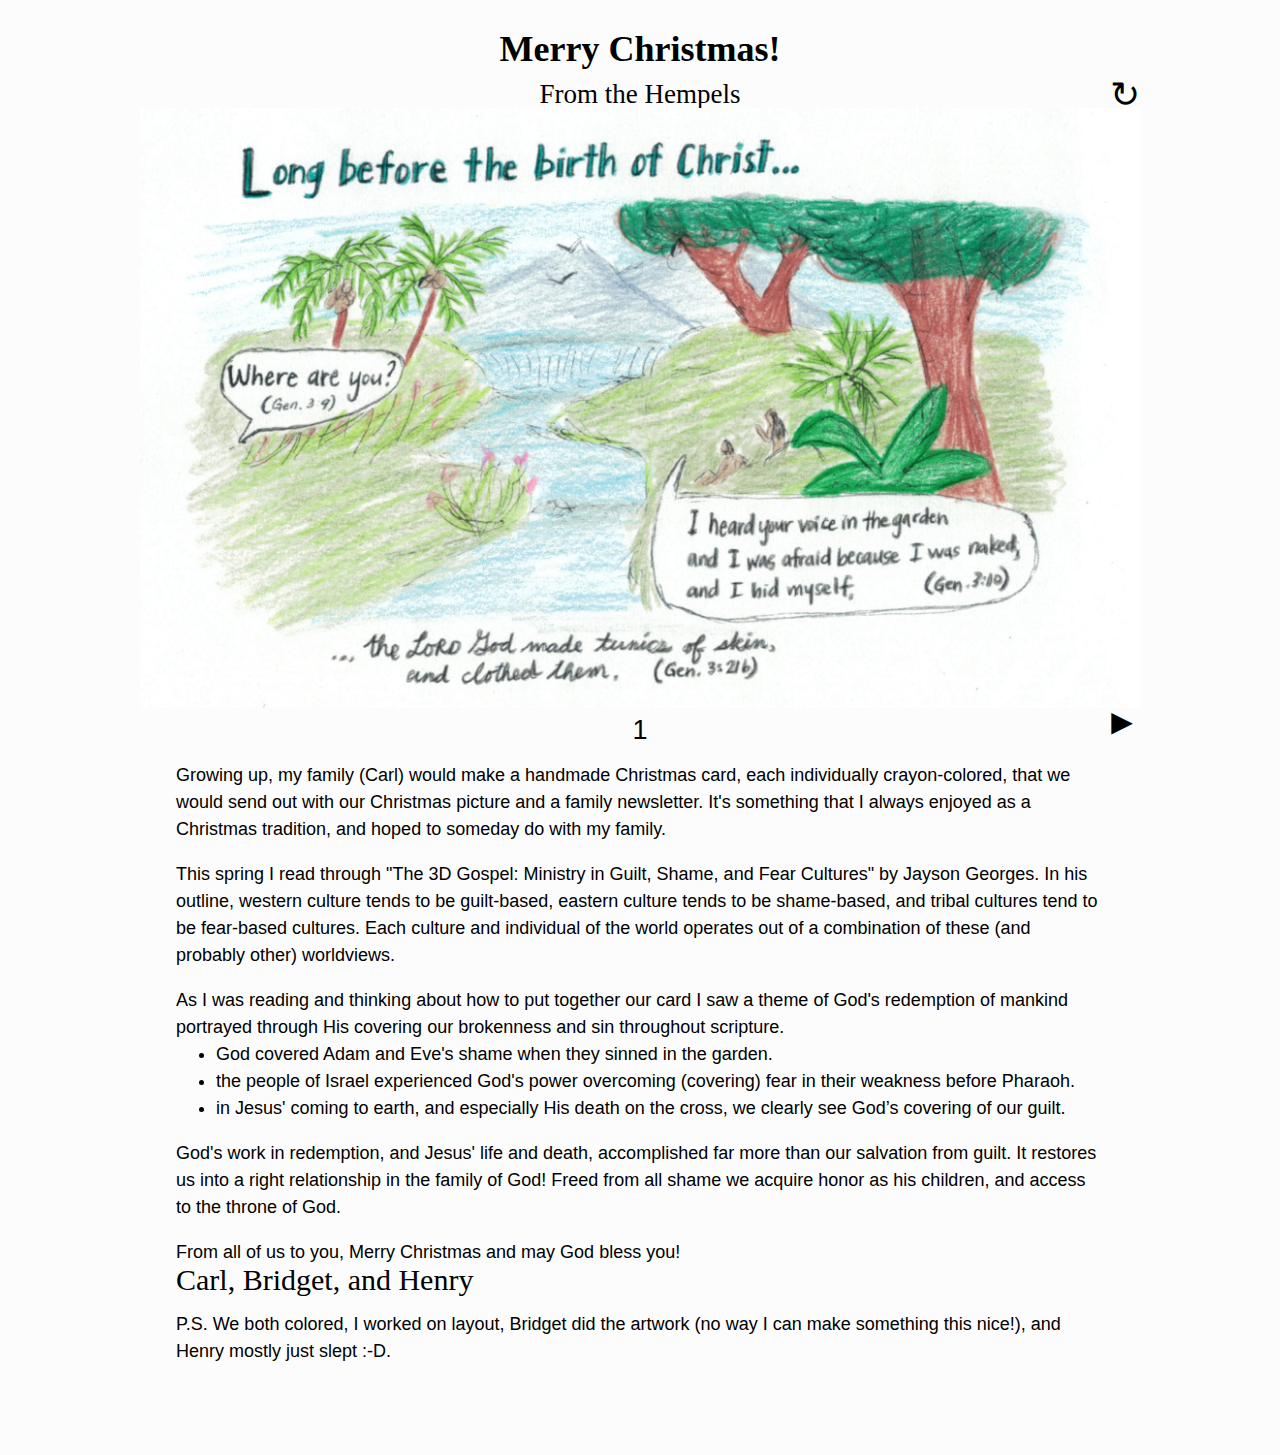
<file: ChristmasCard2020/index.html>
<!DOCTYPE html>
<html lang="en">
	<head>
    <script src="jquery-3.5.1.min.js"></script>
    <script src="turn.min.js"></script>
    <link rel="stylesheet" type="text/css" href="basic.css">

	  <meta name="viewport" content="width=device-width, initial-scale=1.0">
	</head>
	<body>
		<div style="position: relative;">
			<h1 style="font-family: 'Bradley Hand', 'Brush Script MT', 'Luminari', cursive; margin: 1em auto 0 auto; width: max-content; font-size:2rem;">Merry Christmas!</h1>
			<h2 style="font-family: 'Bradley Hand', 'Brush Script MT', 'Luminari', cursive; font-weight: lighter; margin: 1rem auto 0 auto; width: max-content; font-size: 1.5rem">From the Hempels</h2>
			<span style="position:absolute; bottom: 0; right: max((100vw - 1000px - 2em)/2, 0px); margin: 0 1em; font-size: 2rem; cursor: pointer;" onclick="loadImages();">↻</span>
		</div>
		<div id="flipbook-container">
			<div id="flipbook">
				<div><img id="one" width="100%"></div>
				<div><img id="two" width="100%"></div>
				<div><img id="three" width="100%"></div>
				<div><img id="four" width="100%"></div>
			</div>
			<div style="display: flex;"><span id="left" class="hide" onclick="$('#flipbook').turn('previous');" style="font-size: 2rem; cursor: pointer"> ◄ </span><span id="pageNum" style="margin: 0 auto 0 auto; font-size: 1.5rem; padding-top: .5rem;">1</span><span id="right" onclick="$('#flipbook').turn('next');" style="font-size: 2rem; cursor: pointer"> ► </span></div>
		</div>
		<div style="width: min(100vw, 1000px); margin: 0 auto 2rem auto; font-size: 1rem; padding: 0 2rem 2rem 2rem; ">
			<p>Growing up, my family (Carl) would make a handmade Christmas card, each individually crayon-colored, that we would send out with our Christmas picture and a family newsletter. It's something that I always enjoyed as a Christmas tradition, and hoped to someday do with my family.</p>
			<p>This spring I read through "The 3D Gospel: Ministry in Guilt, Shame, and Fear Cultures" by Jayson Georges.  In his outline, western culture tends to be guilt-based, eastern culture tends to be shame-based, and tribal cultures tend to be fear-based cultures. Each culture and individual of the world operates out of a combination of these (and probably other) worldviews.</p>
			<p style="margin-bottom: 0;">As I was reading and thinking about how to put together our card I saw a theme of God's redemption of mankind portrayed through His covering our brokenness and sin throughout scripture.</p>
			<ul style="margin-top: 0;">
				<li>
				  God covered Adam and Eve's shame when they sinned in the garden. 
				</li>
				<li>
					the people of Israel experienced God's power overcoming (covering) fear in their weakness before Pharaoh. 
				</li>
				<li>
				in Jesus' coming to earth, and especially His death on the cross, we clearly see God’s covering of our guilt.
				</li>
			</ul>
			<p>God's work in redemption, and Jesus' life and death, accomplished far more than our salvation from guilt.  It restores us into a right relationship in the family of God!  Freed from all shame we acquire honor as his children, and access to the throne of God.</p>

			<p>
				From all of us to you, 
				Merry Christmas and may God bless you! 
				<span style="font-family: 'Bradley Hand', 'Brush Script MT', 'Luminari', cursive; display: block; font-size: 30px;">
					Carl, Bridget, and Henry
				</span>
			<p>
				P.S. We both colored, I worked on layout, Bridget did the artwork (no way I can make something this nice!), and Henry mostly just slept :-D.
			</p>
		</div>

		<script type="text/javascript">
			$("#flipbook").turn({
				autoCenter: true
			});
			$(window).resize(function() {
				let view_width = Math.min($(window).width() - 50, 1000);
		    $("#flipbook").turn("display", "single");
				$("#flipbook").turn("size", view_width, view_width*.6);
			});
			$("#flipbook").bind("turning", function(event, page, view) {
			  $('#pageNum').text(page);
			  $('.hide').removeClass('hide');
			  if(page == 1){
          $('#left').addClass('hide');
			  }
			  if(page == 4){
			  	$('#right').addClass('hide');
			  }
			});
			$(window).resize();
			let setNum = getRandomInt(5);

			function loadImages(){
				let newSetNum = getRandomInt(5);
				if(newSetNum == setNum){
					newSetNum = getRandomInt(5);
					if(newSetNum == setNum){
						newSetNum = getRandomInt(5);
					}
				}
				setNum = newSetNum;
	      console.log(setNum);
	      $('#one')[0].src = setNum + '-1.jpg';
	      $('#two')[0].src = setNum + '-2.jpg';
	      $('#three')[0].src = setNum + '-3.jpg';
	      $('#four')[0].src = setNum + '-4.jpg';
			}

			function getRandomInt(max) {
			  return Math.floor(Math.random() * Math.floor(max));
			}	
			loadImages();
		</script>
	</body>
</html>
</file>
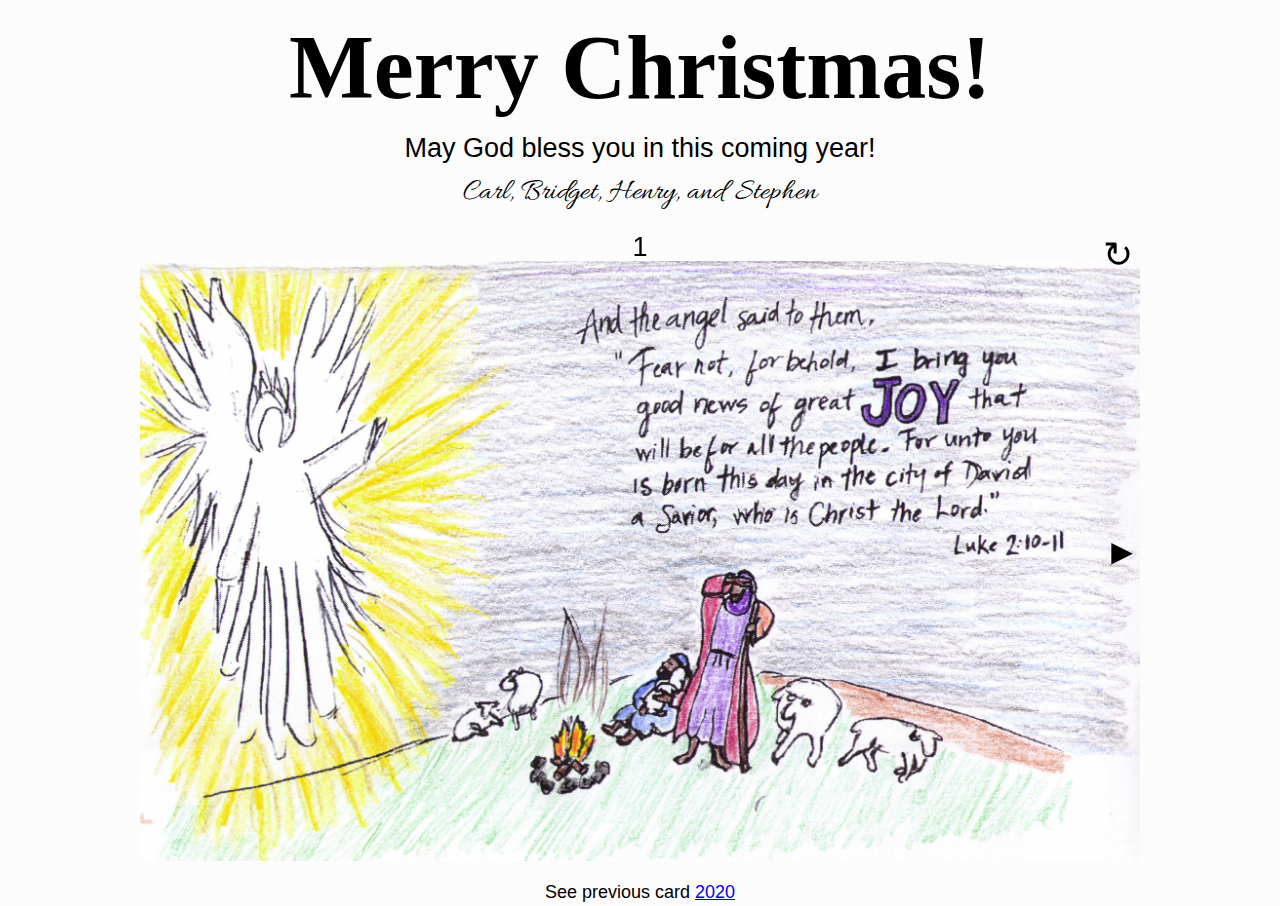
<file: ChristmasCard2022/index.html>
<!DOCTYPE html>
<html lang="en">
	<head>
    <script src="../ChristmasCard2020/jquery-3.5.1.min.js"></script>
    <script src="../ChristmasCard2020/turn.min.js"></script>
    <link rel="stylesheet" type="text/css" href="basic.css">
    <title>Merry Christmas! 2022</title>

    <link rel="preconnect" href="https://fonts.googleapis.com">
		<link rel="preconnect" href="https://fonts.gstatic.com" crossorigin>
		<link href="https://fonts.googleapis.com/css2?family=Allura&display=swap" rel="stylesheet"> 

	  <meta name="viewport" content="width=device-width, initial-scale=1.0">
	</head>
	<body class="page1">
		<div style="position: relative;">
			<h1 style="font-family: serif; margin: 3rem auto; width: max-content; font-size:min(5rem, 11vw);">Merry Christmas!</h1>
			<div style="width: min(100vw, 1000px); margin: 0 auto; font-size: 1.5rem; padding: 0 1rem; ">
				<p style="text-align: center; font-size: 1.5rem">
					May God bless you in this coming year! 
					<span style="font-family: 'Allura', cursive; text-align: center; display: block; font-size: 30px; margin:1rem 0">
						Carl, Bridget, Henry, and Stephen
					</span>
				</p>
			</div>
		</div>
		<div id="flipbook-container">
			<br>
			<div id="flipbook">
				<div><img id="one" width="100%"></div>
				<div><img id="two" width="100%"></div>
				<div><img id="three" width="100%"></div>
				<div><img id="four" width="100%"></div>
			</div>
			<span id="changeImages" style="position:absolute; top: 0.4rem; right: 0.4rem; font-size: 2rem; cursor: pointer; z-index:200" onclick="loadImages();">↻</span>
			<div style="display: flex; position: absolute; top: 3rem; right: 0; left: 0; bottom: 0;">
				<span id="left" class="hide" onclick="$('#flipbook').turn('previous');" style="font-size: 2rem; cursor: pointer"> ◄ </span>
				<span id="pageNum" style="margin: 0 auto 0 auto; font-size: 1.5rem;">1</span>
				<span id="right" onclick="$('#flipbook').turn('next');" style="font-size: 2rem; cursor: pointer"> ► </span></div>
			<p id="page2">That news of a savior is an incredible promise to my weary heart.  And a command follows this good news: to preach that joyous good news every day into our own hearts.</p>
			<p id="page3">Our hearts will want to run away to grumble or wallow in self-pity or spew livid rebuttals because to rejoice means to die.  To remind ourselves that a savior has come is to remember that we need saving -  that we are dead and helpless without him.<br><br>But we can also remember that Jesus died first.</p>
			<p id="page4">Jesus took the sting of death so that when we die our little deaths, we can have the hope of His resurrected power working in us.</p>
		</div>
		<div class="centered" style="margin-top:1rem">
			See previous card <a href="../ChristmasCard2020/index.html">2020</a>
		</div>
		<script type="text/javascript">
			$("#flipbook").turn({
				autoCenter: true
			});
			$(window).resize(function() {
				let windowWidth = $(window).width();
				let windowHeight = $(window).height();

        if(windowWidth*.6 > windowHeight) {
        	windowWidth = windowHeight/0.6;
        }

				let view_width = Math.min(windowWidth, 1000);
		    $("#flipbook").turn("display", "single");
				$("#flipbook").turn("size", view_width, view_width*.6);
			});
			$("#flipbook").bind("turning", function(event, page, view) {
			  $('#pageNum').text(page);
			  $('body')[0].setAttribute('class', 'page'+page);
			  $('.hide').removeClass('hide');
			  if(page == 1){
          $('#left').addClass('hide');
			  }
			  if(page == 4){
			  	$('#right').addClass('hide');
			  }
			});
			$(window).resize();
			let setNum = getRandomInt(6);

			function loadImages(){
				let newSetNum = getRandomInt(6);
				if(newSetNum == setNum){
					newSetNum = getRandomInt(6);
					if(newSetNum == setNum){
						newSetNum = getRandomInt(6);
					}
				}
				setNum = newSetNum;
	      console.log(setNum);
	      $('#one')[0].src = setNum + '-1.jpg';
	      $('#two')[0].src = setNum + '-2.jpg';
	      $('#three')[0].src = setNum + '-3.jpg';
	      $('#four')[0].src = setNum + '-4.jpg';
			}

			function getRandomInt(max) {
			  return Math.floor(Math.random() * Math.floor(max));
			}	
			loadImages();
		</script>
	</body>
</html>
</file>
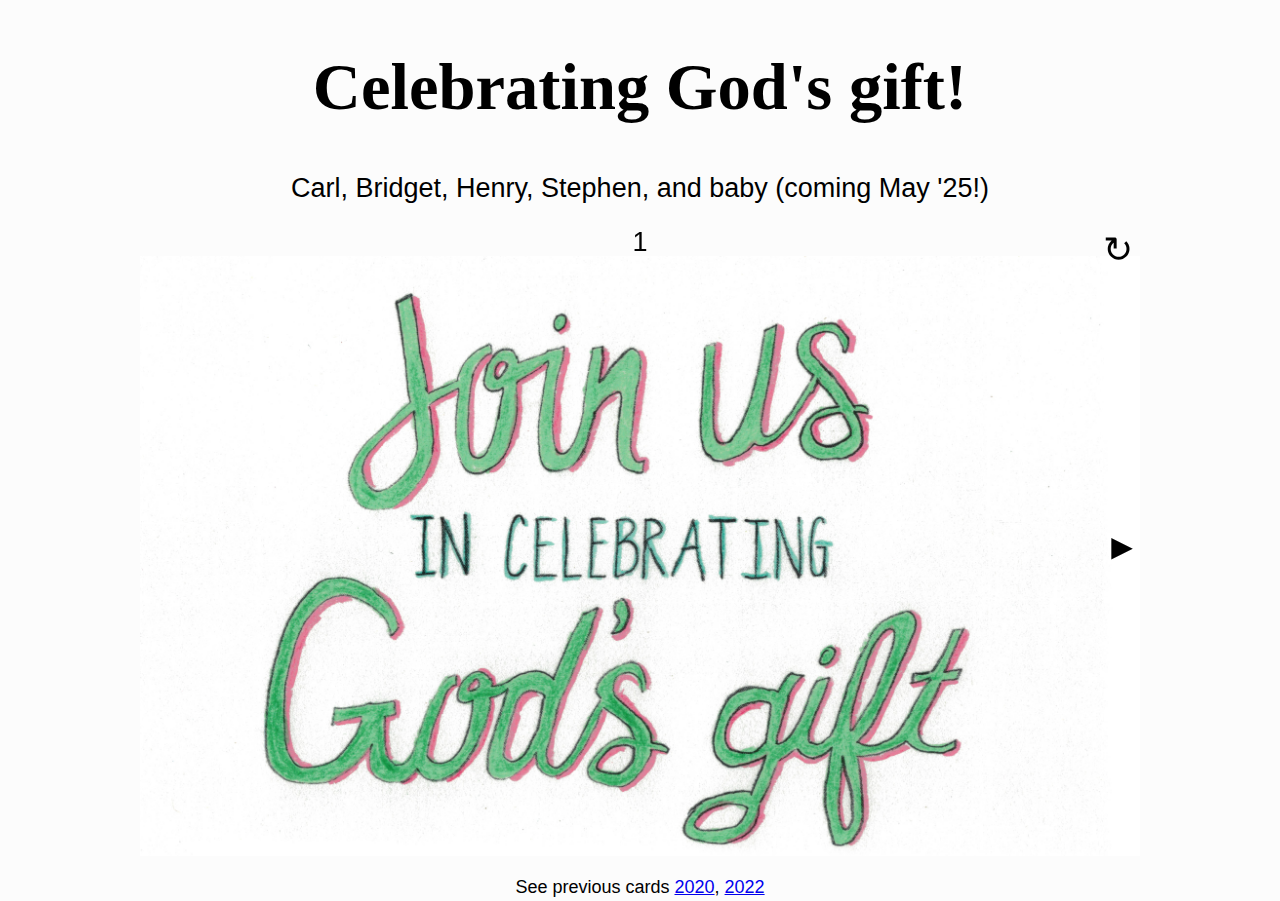
<file: ChristmasCard2024/index.html>
<!DOCTYPE html>
<html lang="en">
	<head>
    <script src="../ChristmasCard2020/jquery-3.5.1.min.js"></script>
    <script src="../ChristmasCard2020/turn.min.js"></script>
    <link rel="stylesheet" type="text/css" href="basic.css">
    <title>Merry Christmas! 2024</title>

    <link rel="preconnect" href="https://fonts.googleapis.com">
		<link rel="preconnect" href="https://fonts.gstatic.com" crossorigin>
		<link href="https://fonts.googleapis.com/css2?family=Allura&display=swap" rel="stylesheet"> 

	  <meta name="viewport" content="width=device-width, initial-scale=1.0">
	</head>
	<body class="page1">
		<div style="position: relative;">
			<h1 style="font-family: serif; margin: 3rem auto; width: calc(100vw - 2rem); font-size:clamp(2.5rem, 5rem, 5.2vw);line-height: 1em; text-align: center;">Celebrating God's gift!</h1>
			<div style="width: min(100vw, 1000px); margin: 0 auto; font-size: 1.5rem; padding: 0 1rem; ">
				<p style="text-align: center; font-size: 1.5rem">
						Carl, Bridget, Henry, Stephen, and baby (coming May '25!)
				</p>
			</div>
		</div>
		<div id="flipbook-container">
			<br>
			<div id="flipbook">
				<div><img id="one" width="100%"></div>
				<div><img id="two" width="100%"></div>
				<div><img id="three" width="100%"></div>
				<div><img id="four" width="100%"></div>
			</div>
			<span id="changeImages" style="position:absolute; top: 0.4rem; right: 0.4rem; font-size: 2rem; cursor: pointer; z-index:200" onclick="loadImages();">↻</span>
			<div style="display: flex; position: absolute; top: 3rem; right: 0; left: 0; bottom: 0;">
				<span id="left" class="hide" onclick="$('#flipbook').turn('previous');" style="font-size: 2rem; cursor: pointer"> ◄ </span>
				<span id="pageNum" style="margin: 0 auto 0 auto; font-size: 1.5rem;">1</span>
				<span id="right" onclick="$('#flipbook').turn('next');" style="font-size: 2rem; cursor: pointer"> ► </span></div>
			<p id="page2">That news of a savior is an incredible promise to my weary heart.  And a command follows this good news: to preach that joyous good news every day into our own hearts.</p>
			<p id="page3">Our hearts will want to run away to grumble or wallow in self-pity or spew livid rebuttals because to rejoice means to die.  To remind ourselves that a savior has come is to remember that we need saving -  that we are dead and helpless without him.<br><br>But we can also remember that Jesus died first.</p>
			<p id="page4">Jesus took the sting of death so that when we die our little deaths, we can have the hope of His resurrected power working in us.</p>
		</div>
		<div class="centered" style="margin-top:1rem">
			See previous cards <a href="../ChristmasCard2020/index.html">2020</a>, <a href="../ChristmasCard2022/index.html">2022</a>
		</div>
		<script type="text/javascript">
			$("#flipbook").turn({
				autoCenter: true
			});
			$(window).resize(function() {
				let windowWidth = $(window).width();
				let windowHeight = $(window).height();

        if(windowWidth*.6 > windowHeight) {
        	windowWidth = windowHeight/0.6;
        }

				let view_width = Math.min(windowWidth, 1000);
		    $("#flipbook").turn("display", "single");
				$("#flipbook").turn("size", view_width, view_width*.6);
			});
			$("#flipbook").bind("turning", function(event, page, view) {
			  $('#pageNum').text(page);
			  $('body')[0].setAttribute('class', 'page'+page);
			  $('.hide').removeClass('hide');
			  if(page == 1){
          $('#left').addClass('hide');
			  }
			  if(page == 4){
			  	$('#right').addClass('hide');
			  }
			});
			$(window).resize();
			let setNum = getRandomInt(7);

			function loadImages(){
				let newSetNum = getRandomInt(7);
				if(newSetNum == setNum){
					newSetNum = getRandomInt(7);
					if(newSetNum == setNum){
						newSetNum = getRandomInt(7);
					}
				}
				setNum = newSetNum;
	      console.log(setNum);
	      $('#one')[0].src = setNum + '-1.jpg';
	      $('#two')[0].src = setNum + '-2.jpg';
	      $('#three')[0].src = setNum + '-3.jpg';
	      $('#four')[0].src = setNum + '-4.jpg';
			}

			function getRandomInt(max) {
			  return Math.floor(Math.random() * Math.floor(max));
			}	
			loadImages();
		</script>
	</body>
</html>
</file>
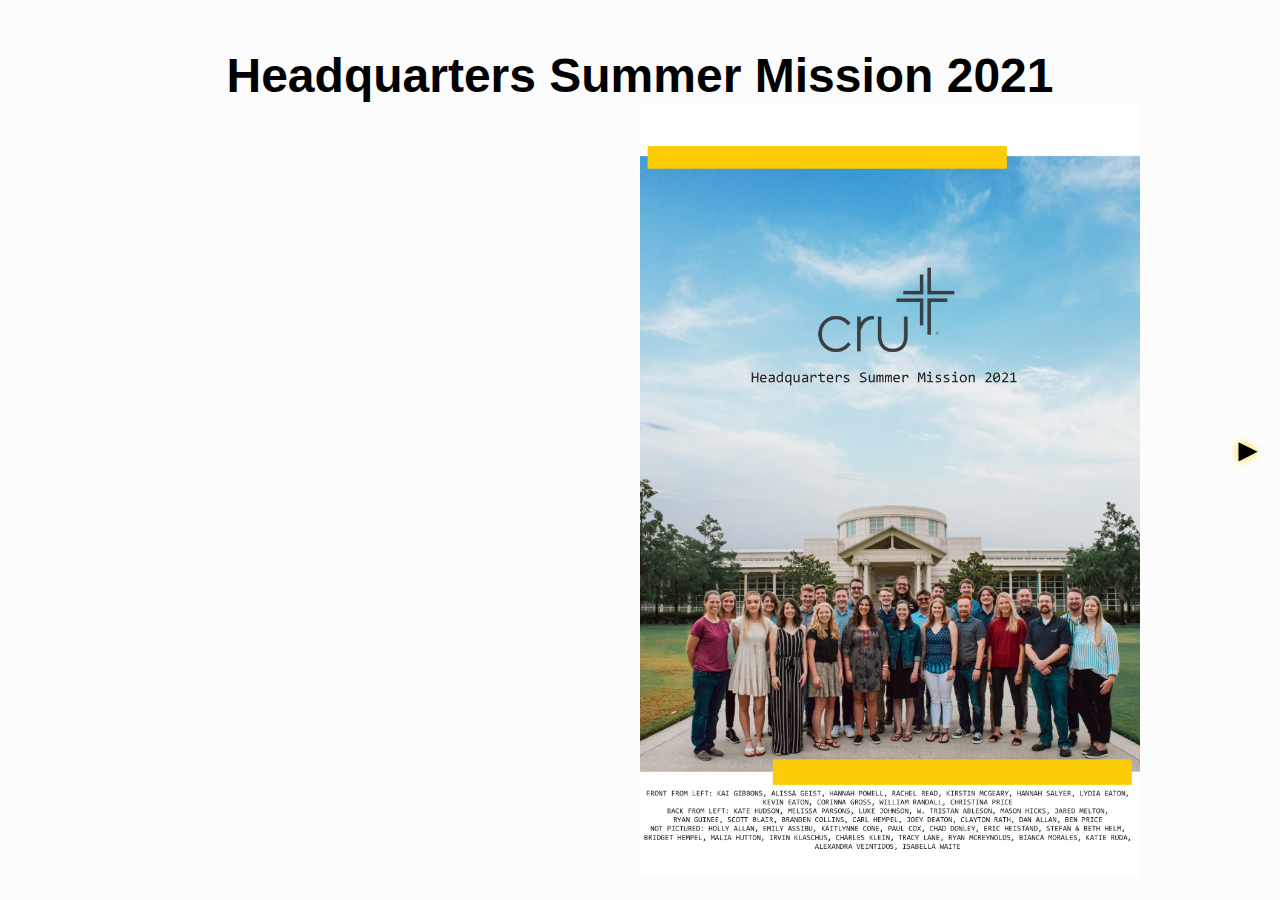
<file: HQSMIN21/index.html>
<!DOCTYPE html>
<html lang="en">
	<head>
    <script src="jquery-3.5.1.min.js"></script>
    <script src="turn.min.js"></script>
    <link rel="stylesheet" type="text/css" href="basic.css">

	  <meta name="viewport" content="width=device-width, initial-scale=1.0">
	</head>
	<body>
		<div style="position: relative; padding-left: 1rem; padding-right: 1rem;text-align: center;">
			<h1 style="font-family: 'Source Sans Pro', sans-serif; margin: 1em auto 0 auto; font-size: 3rem; font-weight: 600; display:inline-block; text-align: left;">Headquarters Summer Mission 2021</h1>
		</div>
		<div id="flipbook-container">
			<div id="flipbook">
				<div><img src="02.jpg" width="100%"></div>
				<div><img src="03.jpg" width="100%"></div>
				<div><img src="04.jpg" width="100%"></div>

				<div><img src="05.jpg" width="100%"></div>
				<div><img src="06.jpg" width="100%"></div>
				<div><img src="07.jpg" width="100%"></div>
				<div><img src="08.jpg" width="100%"></div>

				<div><img src="09.jpg" width="100%"></div>
				<div><img src="10.jpg" width="100%"></div>
				<div><img src="11.jpg" width="100%"></div>
				<div><img src="12.jpg" width="100%"></div>
				<div><img src="01.jpg" width="100%"></div>
			</div>
			<div style="display: flex; position: fixed; left:0; right:0; bottom:25vh; top:25vh" id="buttons">
				<div id="left" class="hide" onclick="$('#flipbook').turn('previous');" style="font-size: 2rem; cursor: pointer; width: 2rem; line-height: 50vh; text-align: center; margin-left: 1rem;"> ◄ </div>
				<div style="margin-right:auto; margin-left:auto"></div>
				<div id="right" onclick="$('#flipbook').turn('next');" style="font-size: 2rem; cursor: pointer; width: 2rem; line-height: 50vh; text-align: center; margin-right: 1rem;"> ► </div>
			</div>
		</div>

		<script type="text/javascript">
			$("#flipbook").turn({
				autoCenter: false
			});
			$(window).resize(function() {
				let view_width = Math.min($(window).width() - 50, 1000);
				let view_height = $(window).height() - 150;

				if(window.innerHeight > window.innerWidth){
			    $("#flipbook").turn("display", "single");
					$("#flipbook").turn("size", view_width, Math.max(view_height,view_width*1.55));
				}
				else {
			    $("#flipbook").turn("display", "double");
					$("#flipbook").turn("size", view_width, Math.max(view_height,view_width/2*1.55));
				}
			});
			$("#flipbook").bind("turning", function(event, page, view) {
			  $('#pageNum').text(page);
			  $('.hide').removeClass('hide');
			  if(page == 1){
          $('#left').addClass('hide');
			  }
			  if(page == 12){
			  	$('#right').addClass('hide');
			  }
			});
			$(window).resize();

		</script>
	</body>
</html>
</file>
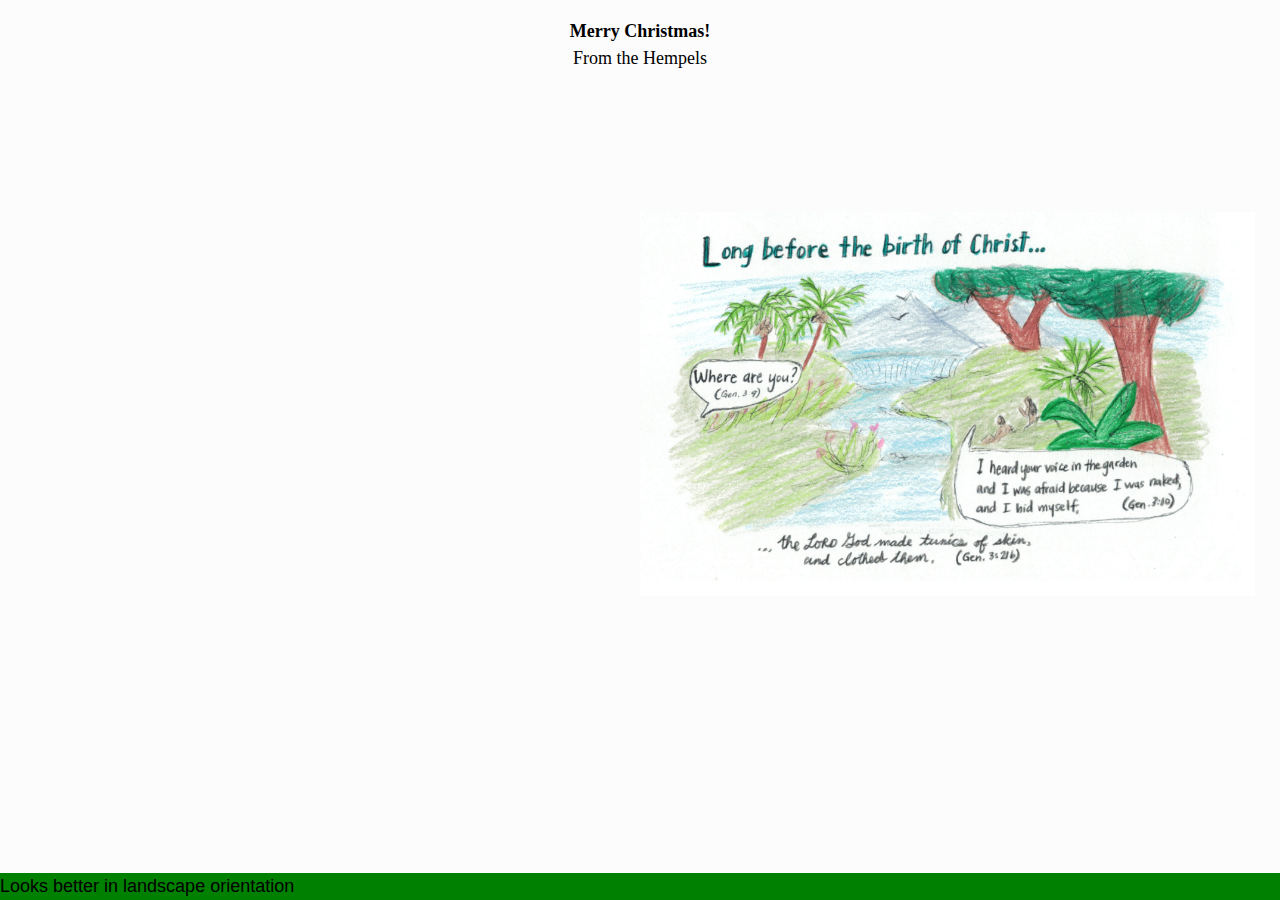
<file: ChristmasCard2020/ChristmasCard2020.html>
<!DOCTYPE html>
<html lang="en">
	<head>
    <script src="jquery-3.5.1.min.js"></script>
    <script src="turn.min.js"></script>
    <link rel="stylesheet" type="text/css" href="basic.css">

	  <meta name="viewport" content="width=device-width, initial-scale=1.0">
	</head>
	<body style="display:flex; height: 100vh; flex-direction: column;">
		<span style="flex: 25px 1 1;">
			<h1 style="font-family: cursive; margin: 1em auto 0 auto; width: max-content;">Merry Christmas!</h1>
			<h3 style="font-family: cursive; font-weight: lighter; margin: 0 auto 1em auto; width: max-content;">From the Hempels</h3>
		</span>
		<div id="flipbook-container" style="flex: 100px 3 1;">
			<div id="flipbook">
				<div><img src="CCF12182020-1.jpg" width="100%"></div>
				<div><img src="CCF12182020-2.jpg" width="100%"></div>
				<div><img src="CCF12182020-3.jpg" width="100%"></div>
				<div><img src="CCF12182020-4.jpg" width="100%"></div>
			</div>
		</div>

    <div style="background-color: green;">
			<div id="showPortrait">Looks better in landscape orientation</div>
		</div>

		<script type="text/javascript">
			$("#flipbook").turn({
				autoCenter: false
			});
			$(window).resize(function() {
				$("#flipbook").turn("size", $(window).width() - 50, $(window).width()*.3);
				if(window.innerHeight > window.innerWidth){
			    $('#showPortrait').addClass('show');
				}
				else {
			    $('#showPortrait').removeClass('show');
				}
			});
			$(window).resize();
		</script>
	</body>
</html>
</file>
<file: ChristmasCard2020/basic.css>
/* Basic sample */
* {
	box-sizing: border-box;
	font-family: helvetica;
	font-size: 18px;
	line-height: 1.5rem;
}
body{
	background-color:#fcfcfc;
	margin:0;
	padding:0;
}
#flipbook-container {
	margin-left: auto;
	margin-right: auto;
	width: min-content;
	overflow: hidden;
}
.flipbook-viewport{
	overflow:hidden;
	width:100%;
	height:100%;
}

.flipbook-viewport .container{
	position:absolute;
	top:50%;
	left:50%;
	margin:auto;
}

.flipbook-viewport .flipbook{
	width:922px;
	height:600px;
	left:-461px;
	top:-300px;
}
.page {
	background-color: white !important;
}
.hide {
	opacity: 0;
	pointer-events: none;
}
.flipbook-viewport .page{
	width:461px;
	height:600px;
	background-color:white;
	background-repeat:no-repeat;
	background-size:100% 100%;
}

.flipbook .page{
	-webkit-box-shadow:0 0 20px rgba(0,0,0,0.2);
	-moz-box-shadow:0 0 20px rgba(0,0,0,0.2);
	-ms-box-shadow:0 0 20px rgba(0,0,0,0.2);
	-o-box-shadow:0 0 20px rgba(0,0,0,0.2);
	box-shadow:0 0 20px rgba(0,0,0,0.2);
}

.flipbook-viewport .page img{
	-webkit-touch-callout: none;
	-webkit-user-select: none;
	-khtml-user-select: none;
	-moz-user-select: none;
	-ms-user-select: none;
	user-select: none;
	margin:0;
}

.flipbook-viewport .shadow{
	-webkit-transition: -webkit-box-shadow 0.5s;
	-moz-transition: -moz-box-shadow 0.5s;
	-o-transition: -webkit-box-shadow 0.5s;
	-ms-transition: -ms-box-shadow 0.5s;

	-webkit-box-shadow:0 0 20px #ccc;
	-moz-box-shadow:0 0 20px #ccc;
	-o-box-shadow:0 0 20px #ccc;
	-ms-box-shadow:0 0 20px #ccc;
	box-shadow:0 0 20px #ccc;
}
</file>
<file: ChristmasCard2022/basic.css>
/* Basic sample */
* {
	box-sizing: border-box;
	font-family: helvetica;
	font-size: 18px;
	line-height: 1.5rem;
}
body{
	background-color:#fcfcfc;
	margin:0;
	padding:0;
}
#flipbook-container,
.centered {
	margin-left: auto;
	margin-right: auto;
	width: max-content;
	overflow: hidden;
	position: relative;
}
.flipbook-viewport{
	overflow:hidden;
	width:100%;
	height:100%;
}

.flipbook-viewport .container{
	position:absolute;
	top:50%;
	left:50%;
	margin:auto;
}

.flipbook-viewport .flipbook{
	width:922px;
	height:600px;
	left:-461px;
	top:-300px;
}
.page {
	background-color: white !important;
}
.hide {
	opacity: 0;
	pointer-events: none;
}
.flipbook-viewport .page{
	width:461px;
	height:600px;
	background-color:white;
	background-repeat:no-repeat;
	background-size:100% 100%;
}

.flipbook .page{
	-webkit-box-shadow:0 0 20px rgba(0,0,0,0.2);
	-moz-box-shadow:0 0 20px rgba(0,0,0,0.2);
	-ms-box-shadow:0 0 20px rgba(0,0,0,0.2);
	-o-box-shadow:0 0 20px rgba(0,0,0,0.2);
	box-shadow:0 0 20px rgba(0,0,0,0.2);
}
#right, #left {
	padding-top: 25%;
	padding-bottom: 25%;
	z-index: 20;
}
#pageNum {
	position: relative;
	top: -3rem;
	z-index: 20;
}
 
#page1, #page2, #page3, #page4 {
	background-color: lightgray;
	border-bottom-right-radius: 1rem;
	border-bottom-left-radius: 1rem;
	display: none;
}
/* The animation code */
@keyframes scale {
  from {transform: scale(1); color: black}
  to {transform: scale(1.2); color: green}
}
@keyframes rotation {
  from {transform: rotate(0deg) scale(1); color: black}
  to {transform: rotate(90deg) scale(1.7); color: green}
}

#right:hover,
#left:hover,
.page1 #right {
	animation-name: scale;
  animation-duration: 2s;
  animation-timing-function: ease-in-out;
  animation-play-state: running;
  animation-direction: alternate;
  animation-iteration-count: infinite;
}

#changeImages:hover,
.page4 #changeImages {
	animation-name: rotation;
  animation-duration: 2s;
  animation-timing-function: ease-in-out;
  animation-play-state: running;
  animation-direction: alternate;
  animation-iteration-count: infinite;
}

.page1 #page1, .page2 #page2, .page3 #page3, .page4 #page4 {
	display: block;
	padding: 1rem;
	margin: 0;
  max-width: min(100vw, 1000px);
}

.flipbook-viewport .page img{
	-webkit-touch-callout: none;
	-webkit-user-select: none;
	-khtml-user-select: none;
	-moz-user-select: none;
	-ms-user-select: none;
	user-select: none;
	margin:0;
}

.flipbook-viewport .shadow{
	-webkit-transition: -webkit-box-shadow 0.5s;
	-moz-transition: -moz-box-shadow 0.5s;
	-o-transition: -webkit-box-shadow 0.5s;
	-ms-transition: -ms-box-shadow 0.5s;

	-webkit-box-shadow:0 0 20px #ccc;
	-moz-box-shadow:0 0 20px #ccc;
	-o-box-shadow:0 0 20px #ccc;
	-ms-box-shadow:0 0 20px #ccc;
	box-shadow:0 0 20px #ccc;
}
</file>
<file: ChristmasCard2024/basic.css>
/* Basic sample */
* {
	box-sizing: border-box;
	font-family: helvetica;
	font-size: 18px;
	line-height: 1.5rem;
}
body{
	background-color:#fcfcfc;
	margin:0;
	padding:0;
}
#flipbook-container,
.centered {
	margin-left: auto;
	margin-right: auto;
	width: max-content;
	overflow: hidden;
	position: relative;
}
.flipbook-viewport{
	overflow:hidden;
	width:100%;
	height:100%;
}

.flipbook-viewport .container{
	position:absolute;
	top:50%;
	left:50%;
	margin:auto;
}

.flipbook-viewport .flipbook{
	width:922px;
	height:600px;
	left:-461px;
	top:-300px;
}
.page {
	background-color: white !important;
}
.hide {
	opacity: 0;
	pointer-events: none;
}
.flipbook-viewport .page{
	width:461px;
	height:600px;
	background-color:white;
	background-repeat:no-repeat;
	background-size:100% 100%;
}

.flipbook .page{
	-webkit-box-shadow:0 0 20px rgba(0,0,0,0.2);
	-moz-box-shadow:0 0 20px rgba(0,0,0,0.2);
	-ms-box-shadow:0 0 20px rgba(0,0,0,0.2);
	-o-box-shadow:0 0 20px rgba(0,0,0,0.2);
	box-shadow:0 0 20px rgba(0,0,0,0.2);
}
#right, #left {
	padding-top: 25%;
	padding-bottom: 25%;
	z-index: 20;
}
#pageNum {
	position: relative;
	top: -3rem;
	z-index: 20;
}
 
#page1, #page2, #page3, #page4 {
	background-color: lightgray;
	border-bottom-right-radius: 1rem;
	border-bottom-left-radius: 1rem;
	display: none;
}
/* The animation code */
@keyframes scale {
  from {transform: scale(1); color: black}
  to {transform: scale(1.2); color: green}
}
@keyframes rotation {
  from {transform: rotate(0deg) scale(1); color: black}
  to {transform: rotate(90deg) scale(1.7); color: green}
}

#right:hover,
#left:hover,
.page1 #right {
	animation-name: scale;
  animation-duration: 2s;
  animation-timing-function: ease-in-out;
  animation-play-state: running;
  animation-direction: alternate;
  animation-iteration-count: infinite;
}

#changeImages:hover,
.page4 #changeImages {
	animation-name: rotation;
  animation-duration: 2s;
  animation-timing-function: ease-in-out;
  animation-play-state: running;
  animation-direction: alternate;
  animation-iteration-count: infinite;
}

/*.page1 #page1, .page2 #page2, .page3 #page3, .page4 #page4 {
	display: block;
	padding: 1rem;
	margin: 0;
}*/

.flipbook-viewport .page img{
	-webkit-touch-callout: none;
	-webkit-user-select: none;
	-khtml-user-select: none;
	-moz-user-select: none;
	-ms-user-select: none;
	user-select: none;
	margin:0;
}

.flipbook-viewport .shadow{
	-webkit-transition: -webkit-box-shadow 0.5s;
	-moz-transition: -moz-box-shadow 0.5s;
	-o-transition: -webkit-box-shadow 0.5s;
	-ms-transition: -ms-box-shadow 0.5s;

	-webkit-box-shadow:0 0 20px #ccc;
	-moz-box-shadow:0 0 20px #ccc;
	-o-box-shadow:0 0 20px #ccc;
	-ms-box-shadow:0 0 20px #ccc;
	box-shadow:0 0 20px #ccc;
}
</file>
<file: HQSMIN21/basic.css>
/* Basic sample */
* {
	box-sizing: border-box;
	font-family: helvetica;
}
body{
	background-color:#fcfcfc;
	margin:0;
	padding:0;
}
#flipbook-container {
	margin-left: auto;
	margin-right: auto;
	width: min-content;
	overflow: hidden;
}
#buttons {
	z-index: 1000;
  user-select: none;
}
#buttons > button:focus {
	transition: transform .2s;
	transform: scale3d(1.0, .5, .5);
	font-color:  white;
}
#buttons > * {
	display:  block;
	text-shadow: gold 0px 0px 8px;
}
.flipbook-viewport{
	overflow:hidden;
	width:100%;
	height:100%;
}

.flipbook-viewport .container{
	position:absolute;
	top:50%;
	left:50%;
	margin:auto;
}

.flipbook-viewport .flipbook{
	width:922px;
	height:600px;
	left:-461px;
	top:-300px;
}
.page {
	background-color: white !important;
}
.hide {
	opacity: 0;
	pointer-events: none;
}
.flipbook-viewport .page{
	width:461px;
	height:600px;
	background-color:white;
	background-repeat:no-repeat;
	background-size:100% 100%;
}

.flipbook .page{
	-webkit-box-shadow:0 0 20px rgba(0,0,0,0.2);
	-moz-box-shadow:0 0 20px rgba(0,0,0,0.2);
	-ms-box-shadow:0 0 20px rgba(0,0,0,0.2);
	-o-box-shadow:0 0 20px rgba(0,0,0,0.2);
	box-shadow:0 0 20px rgba(0,0,0,0.2);
}

.flipbook-viewport .page img{
	-webkit-touch-callout: none;
	-webkit-user-select: none;
	-khtml-user-select: none;
	-moz-user-select: none;
	-ms-user-select: none;
	user-select: none;
	margin:0;
}

.flipbook-viewport .shadow{
	-webkit-transition: -webkit-box-shadow 0.5s;
	-moz-transition: -moz-box-shadow 0.5s;
	-o-transition: -webkit-box-shadow 0.5s;
	-ms-transition: -ms-box-shadow 0.5s;

	-webkit-box-shadow:0 0 20px #ccc;
	-moz-box-shadow:0 0 20px #ccc;
	-o-box-shadow:0 0 20px #ccc;
	-ms-box-shadow:0 0 20px #ccc;
	box-shadow:0 0 20px #ccc;
}
</file>
